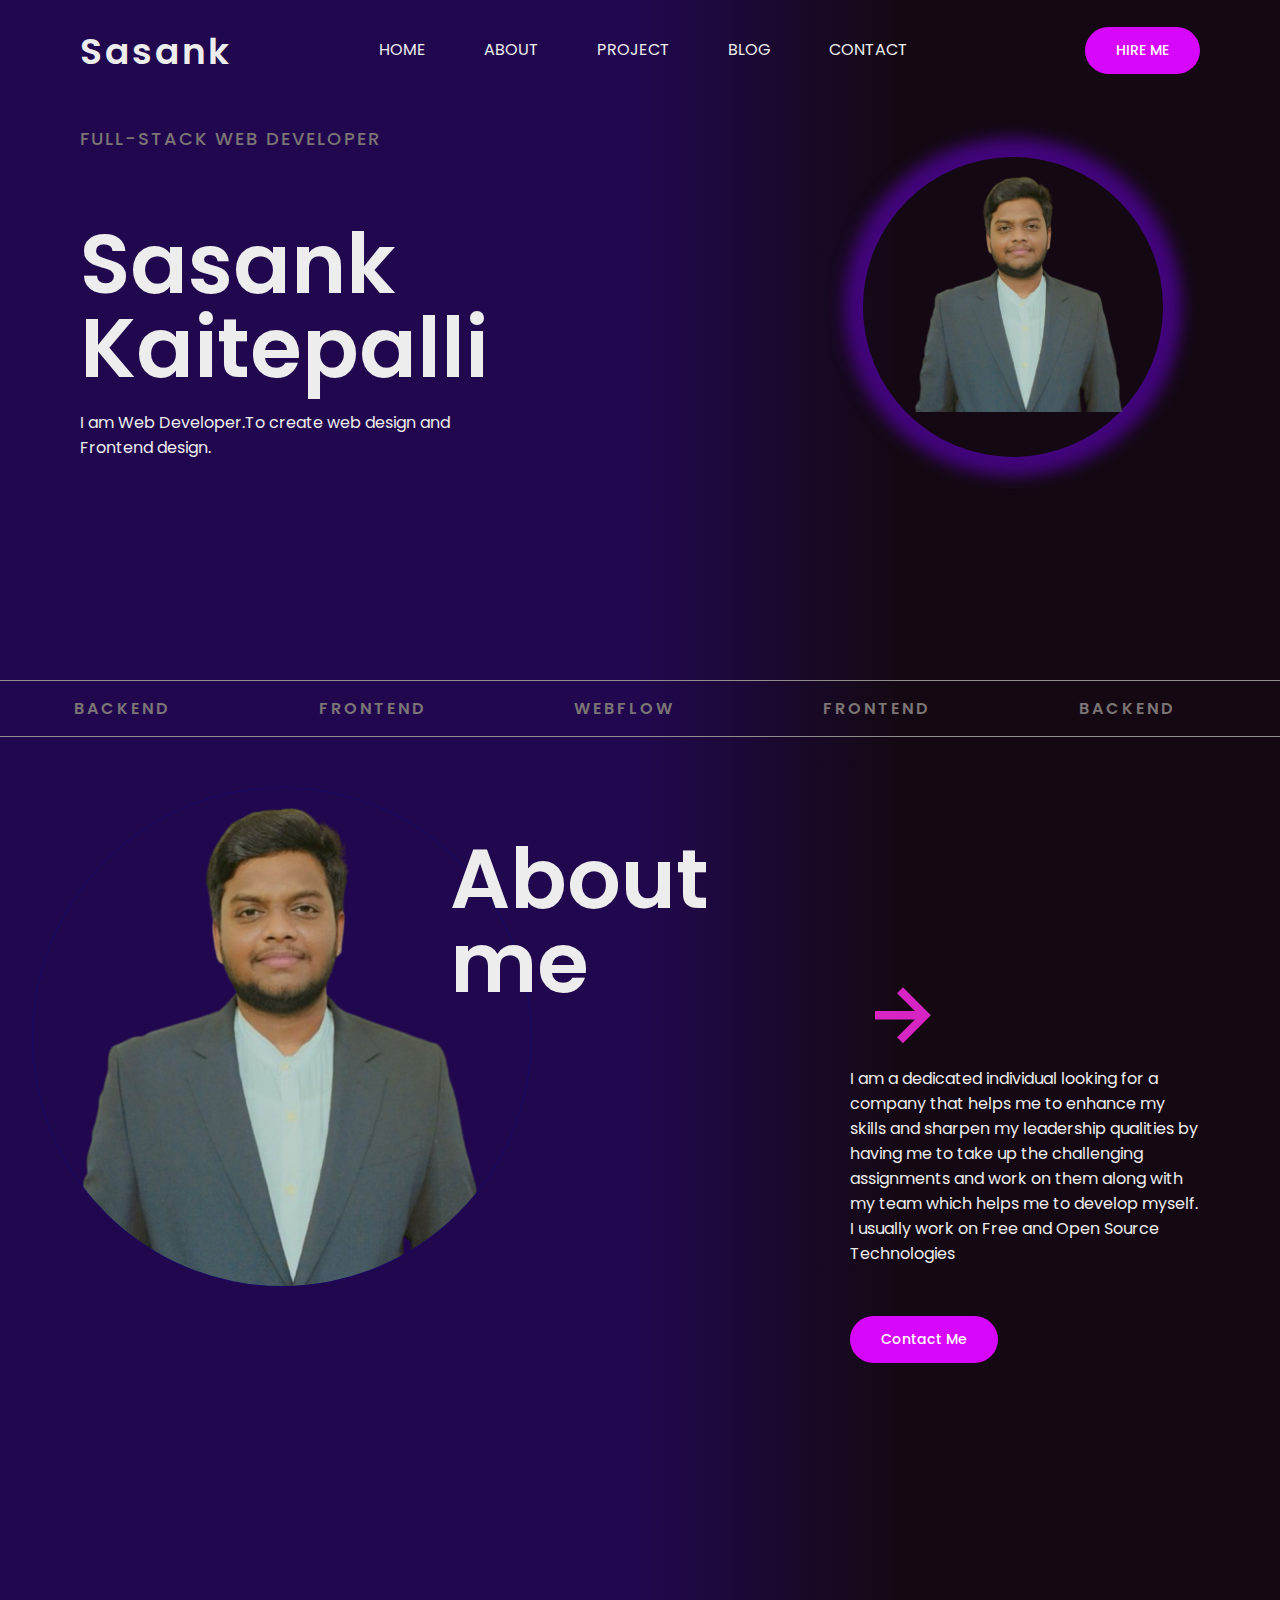
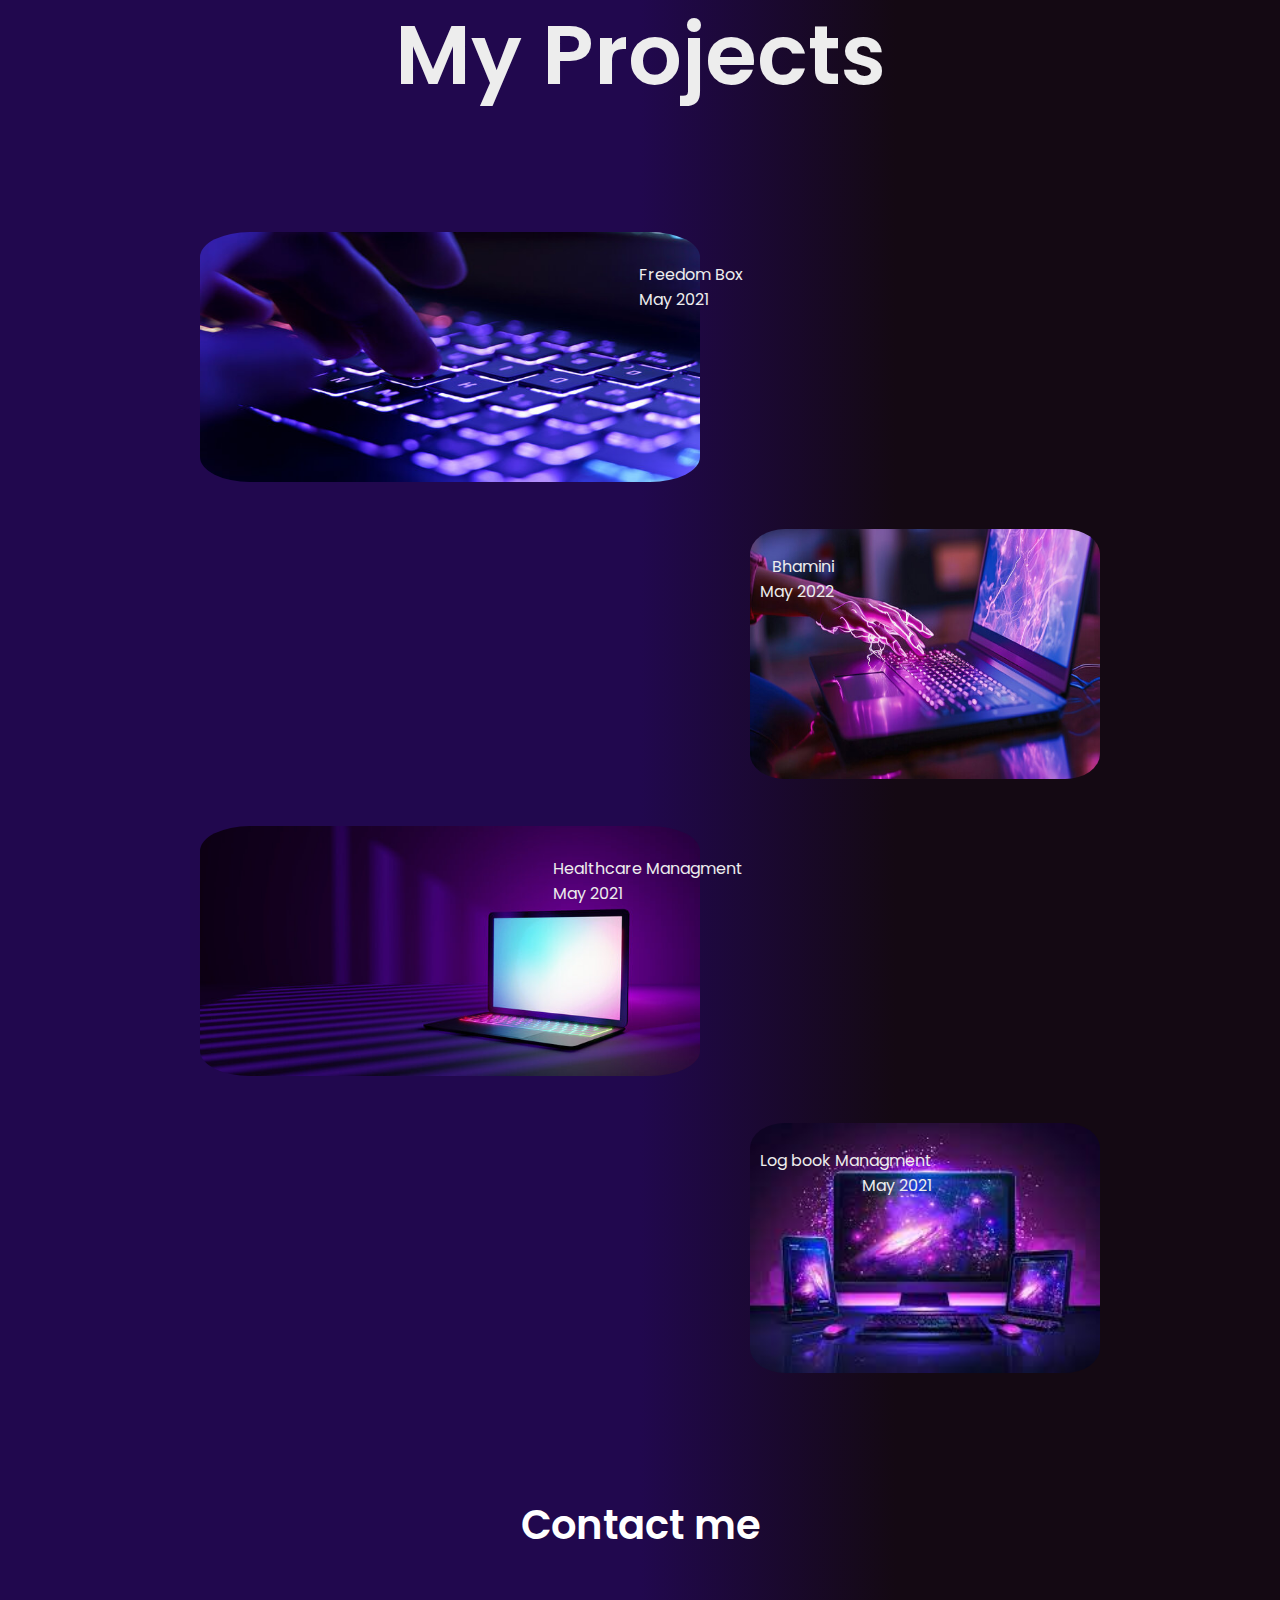
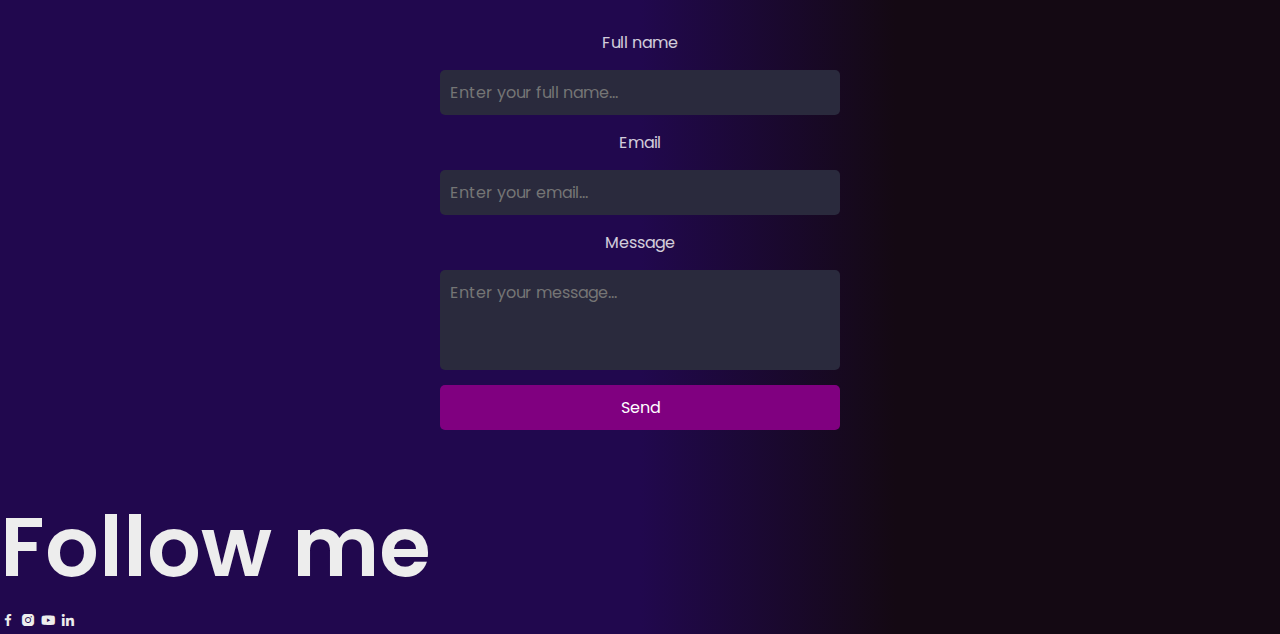
<file: index.html>
<!DOCTYPE html>
<html lang="en">
<head>
    <meta charset="UTF-8">
    <meta name="viewport" content="width=device-width, initial-scale=1.0">
    <link rel="stylesheet" href="style3.css">
    <link rel="preconnect" href="https://fonts.googleapis.com">
    <link rel="preconnect" href="https://fonts.gstatic.com" crossorigin>
    <link href="https://fonts.googleapis.com/css2?family=Poppins:wght@300;400;500;600;700&display=swap" rel="stylesheet">
    <link href='https://unpkg.com/boxicons@2.1.4/css/boxicons.min.css' rel='stylesheet'>
    
    <title>Sasank</title>
</head>
<body>
    <section>
     <div class="container">
        <div class="header" id="header">
            <div class="header_logo">
                <a href="#"><strong></strong>Sasank</a>
            </div>
            <div class="nav_links">
                <ul>
                    <li><a href="#home">HOME</a></li>
                    <li><a href="#about">ABOUT</a></li>
                    <li><a href="#project">PROJECT</a></li>
                    <li><a href="#">BLOG</a></li>
                    <li><a href="#">CONTACT</a></li>
                </ul>
            </div>
            <div class="btn">
                <a href="#">HIRE ME</a>
            </div>
        </div>
        <div class="home_sec" id="home">
            <div class="txt_content">
                <h3>FULL-STACK WEB DEVELOPER</h3>
                <br>
                <br>
                <h1>Sasank Kaitepalli</h1>
                <p>I am Web Developer.To create web design and Frontend design.</p>
            </div>
            <div class="home_img"><img src="Sasi.png" alt="hm-bnr-attrny"></div>
        </div>
        <br>
        <br>
        <br>
        <br>  <br>  <br>  <br>  
    </section>
    <section>
     
     <div class="products">
        <ul>
            <li><a href="#">BACKEND</a></li>
            <li><a href="#">FRONTEND</a></li>
            <li><a href="#">WEBFLOW</a></li>
            <li><a href="#">FRONTEND</a></li>
            <li><a href="#">BACKEND</a></li>
        </ul>
    </div>
    <div class="about" id="about">
        <div class="about_row">
            <div class="about_col1">
                <img src="Sasi.png" alt="">
            </div>

            
            <div class="about_col2">
                <h1>About <br>me </i></h1>
                <i class='bx ba bx-right-arrow-alt'></i><br>
                <p> I am a dedicated individual looking for a company that helps me to enhance my skills and
                    sharpen my leadership qualities by having me to take up the challenging assignments and work
                    on them along with my team which helps me to develop myself. I usually work on Free and
                    Open Source Technologies</p>
                <br>
                <br>
                <div class="btn btn2"><a href="#">Contact Me</a></div>            
            </div>
        </div>
    </div>
</section>
<section>

</section>
<br> <br> <br><br>

<div class="projects">
    <h1> <center>My Projects</center></h1>
    <br><br><br>
    <div class="project-card">
        <img src="laptop1.jpg" alt="">
        <div class="top-right">Freedom Box<br>May 2021</div>
    </div>
    <div class="project-card2">
        <img src="laptop2.jpg" alt="">
        <div class="top-left">Bhamini<br>May 2022</div>
    </div>
    <div class="project-card">
        <img src="laptop3.jpg" alt="">
        <div class="top-right">Healthcare Managment<br>May 2021</div>        
    </div>
    <div class="project-card2">        
        <img src="laptop4.jpg" alt="">
        <div class="top-left">Log book Managment<br>May 2021</div>    
    </div>
</div>
<br><br><br>
<div class="contact-container">
    <h1>Contact me</h1>
    <form class="contact-form">
        <br><br>
        <label for="name">Full name</label>
        <input type="text" id="name" placeholder="Enter your full name..." required>
        
        <label for="email">Email</label>
        <input type="email" id="email" placeholder="Enter your email..." required>
        
        <label for="message">Message</label>
        <textarea id="message" placeholder="Enter your message..." required></textarea>
        
        <button type="submit">Send</button>
    </form>
    </div>
    <br><br><br>
    <div class="followme">
        <div class="follow_flex">
        <div class="follow_content">
            <h1>Follow me</h1>
            <div class="footer_sci">
                <a href="#"><i class='bx bxl-facebook'></i></a>
                <a href="#"><i class='bx bxl-instagram-alt'></i></a>
                <a href="#"><i class='bx bxl-youtube'></i></a>
                <a href="#"><i class='bx bxl-linkedin'></i></a>
            </div>
       
        </div>
        </div>
    </div>

</body>
</html>
</file>
<file: style3.css>
/* @media screen and (max-width: 1024px) {
    .header {
        flex-direction: column;
    }

    .nav_links ul {
        display: flex;
        flex-wrap: wrap;
        justify-content: center;
        gap: 10px;
    }

    .home_sec {
        flex-direction: column;
        text-align: center;
    }

    .txt_content, .home_img {
        width: 100%;
    }

    .home_img {
        margin: 20px 0;
    }

    .about_row {
        flex-direction: column;
    }

    .about_col1, .about_col2 {
        flex-basis: 100%;
        text-align: center;
        margin-bottom: 20px;
    }

    .about_col1 img {
        width: 300px;
        height: 300px;
    }

    .products ul {
        flex-wrap: wrap;
        gap: 15px;
    }

    .products ul li a {
        font-size: 14px;
    }

    .projects .project-card, .projects .project-card2 {
        width: 100%;
        margin: 20px auto;
        text-align: center;
    }

    .project-card img, .project-card2 img {
        width: 80%;
        height: auto;
        margin: 0 auto;
    }

    .followme {
        padding: 20px;
        text-align: center;
    }

    .follow_content h1 {
        font-size: 60px;
    }
}

@media screen and (max-width: 768px) {
    .header_logo a {
        font-size: 24px;
    }

    .nav_links ul li {
        margin-bottom: 10px;
    }

    .home_img::after {
        width: 200px;
        height: 200px;
    }

    .about_col1 img {
        width: 250px;
        height: 250px;
    }

    h1 {
        font-size: 36px;
    }

    .projects .project-card img, .projects .project-card2 img {
        width: 90%;
        border-radius: 15px;
    }

    .footer_sci a {
        width: 40px;
        height: 40px;
        font-size: 20px;
    }

    .contact-form {
        width: 90%;
    }

    .contact-form button {
        padding: 10px 15px;
        font-size: 1rem;
    }

    .follow_content h1 {
        font-size: 50px;
    }
}

@media screen and (max-width: 480px) {
    .nav_links ul {
        flex-direction: column;
        gap: 5px;
    }

    .home_sec {
        padding: 20px 0;
    }

    .txt_content {
        font-size: 14px;
    }

    h1 {
        font-size: 24px;
    }

    .projects h1 {
        font-size: 18px;
    }

    .project-card img, .project-card2 img {
        width: 100%;
        border-radius: 10px;
    }

    .follow_content h1 {
        font-size: 40px;
    }

    .contact-form {
        gap: 10px;
    }

    .contact-form label {
        font-size: 0.8rem;
    }

    .contact-form button {
        padding: 8px;
    }
} */






 *{
    margin: 0;
    padding: 0;
    box-sizing: border-box;
    font-family: 'Poppins' ,sans-serif;
}
img{
    width: 100%;
}
a{
    text-decoration: none;
    color: #ededed;
    font-size: 16px;
    font-weight: 400;
}
body{
    background-color: #070707;
    background-image: linear-gradient(to left, #140913 30%, #21084e 50%);
    color: #ededed;
    width: 100%;
}

.container{
    width: 100%;
    margin: auto;
    padding: 0 80px;
}
strong{
    color: #13025c;
    font-weight: 700;
    font-size: 40px;
}
.header{
    display: flex;
    justify-content: space-between;
    align-items: center;
    position: relative;
    margin: auto;
    padding: 20px 0 0;
    background-color: transparent;
}
.nav_links ul li{
    list-style-type: none;
    display: inline-block;
    padding: 8px 12px;
    position: relative;
    margin-right: 30px;
}
.nav_links ul li:after{
    content: "";
    width: 0%;
    height: 2px;
    background-color: #D707FB;
    display: block;
    margin: auto;
    transition: 0.5s;
}
.nav_links ul li:hover::after{
    width: 100%;
}
.header_logo a{
    font-size: 36px;
    font-weight: 600;
    letter-spacing: 3px;
}
.btn a{
        color: #ffffff;
        border: 1px solid transparent;
        border-radius: 30px;
        padding: 12px 30px;
        background-color: #D707FB;
        position: relative;
        font-size: 14px;
        font-weight: 500;
        cursor: pointer;
        text-decoration: none;
        display: inline-block;
}
.btn a:hover{
        background-color: #130953;
        color: #D707FB;
        box-shadow: 0 0 20px #130953;
}
.home_sec{
    display: flex;
    justify-content: space-between;
    align-items: center;
    padding: 45px 0 45px 0;
    width: 100%;
}
.txt_content{
    width: 38%;
}
.home_img{
    width: 27%;
    position: relative;
    z-index: 0;
}
.home_img::after{
    position: absolute;
    content: " ";
    width: 300px;
    height: 300px;
    top: -10px;
    left: -35px;
    margin: auto;
    box-shadow:  0 0px 16px 19px #42057c;
    border-radius: 50%;
    z-index: -1;
}
.home_img img{
    width: 245px;
    height: 245px;
    z-index: 99;
    position: relative;
}

h3{
    font-size: 18px;
    font-weight: 500;
    letter-spacing: 2px;
    color: #7B7575;
    margin-bottom: 20px;
}
h2{
    font-size: 25px;
    font-weight: 500;
    letter-spacing: 2px;
    color: #ededed;
    margin-bottom: 10px;
}
h1{
   font-size: 84px;
   font-weight: 600; 
   line-height: 1;
   margin-bottom: 20px;
}
p{
    font-size: 16px;
    font-weight: 400;
}
span{
    font-size: 12px;
    font-weight: 400;
}
.products{
    background-color: transparent;
    border-top: 1px solid #908d8d;
    border-bottom: 1px solid #908d8d;
    padding: 15px 0;
    text-align: center;
}
.products ul{
    display: flex;
    justify-content: space-around;
    margin-right: 30px;
}
.products ul li{
    list-style-type: none;
}
.products ul li a{
    letter-spacing: 3px;
    color: #7B7575;
    font-weight: 600;
    
}
.products ul li a:hover{
    color: #ededed;
    font-weight: 600;

}


.about{
    padding: 50px 0;
}
.about_row{
    display: flex;
    justify-content: center;
    
    flex-wrap: wrap;
}
.about_col1{
    flex-basis: 60%;
    position: relative;
}
.about_col1 img{
    width: 500px;
    height: 500px;
    border: 1px solid #170a69;
    border-radius: 50%;
}
.about_col2{
    flex-basis: 35%;
    z-index: 1;
    padding: 50px;
}
.about_num{
    display: flex;
    justify-content: space-between;
    gap: 30px;
    line-height: 0.5;
    width: 50%;
    padding: 20px 0 20px;
}
.about_col2 h1{
    margin-left: -400px;
}
.ba{
 font-size: 100px  ;
 display: inline-flex;
 justify-content: flex-end;
 color: #d625c2;
 text-align: right;
margin-top: -60px;
}

















@media screen and (max-width:780px) {
    .header{
        display: block; 
        width: 100%;
        text-align: center;
    }
    .nav_links ul li{
        display: block;
        text-align: center;
    }
    .btn a{
        text-align: center;
        margin-left: 0;
    }
    .home_sec{
        display: block;
        margin-bottom: 290px;
    }
    .txt_content{
        width: 100%;
        text-align: center;
    }
    .img_sec{
        width: 200px;
        height: 200px;
        margin: auto;
    }
    .products{
        border: 1px solid #ededed;
    }
    .products ul{
        flex-wrap: wrap;
        border: none;
    }
    .products ul li{
        margin-bottom: 30px;
        padding: 0 30px;
    }
    .nav_links ul li:hover::after{
        width: 10%;
        
    }
   
    .about_me{
        display: block;
        text-align: center;
    }
    .about_txt{
        width: 100%;
    }
    .about_img{
        width: 200px;
        height: 200px;
    }
    .projects_card{
        display: block;
        width: 50%;
        margin: auto;
    }
    h1{
        font-size: 40px;
    }
    .header_logo a{
        font-size: 28px;
    }
    .about_txt h1{
        margin-left: 0px;
        z-index: 0;
    }
    .about_img{
        margin: 0 auto 30px;
    }
    .about_img img{
        width: 200px;
        height: 200px;
        
    }
    .about_num{
        width: 100%;
        justify-content: center;
        gap: 30px;
    }
    
}


.projects{
    padding: 50px 0;
    margin: auto;
}
.project-card{
    position: relative;
    margin-top: 40px;
    width: 60%;
}
.project-card img{
    width: 500px;
    height: 250px;
    border-radius: 10%;
    margin-left: 200px;
}
.project-card h3{
    position: absolute;
    content: "";
    top: 20px;
    right: 0;
    color: #fff;
}

.project-card2{
    position: relative;
    margin-top: 40px;
    text-align: right;
    width: 100%;
}
.project-card2 img{
    width: 350px;
    height: 250px;
    border-radius: 10%;
    margin-right: 180px;
}

.project-card2 h3{
    position: absolute;
    content: "";
    bottom: 40px;
    right: 310px;
    color: #fff;
}

.top-right {
    position: absolute;
    top: 30px;
    right: 25px;
  }
  .top-left {
    position: absolute;
    top: 25px;
    left: 760px;
  }




.contact-container {
    text-align: center;
    color: #fff;
}

.contact-container h1 {
    font-size: 2.5rem;
    margin-bottom: 20px;
}

.contact-form {
    display: flex;
    flex-direction: column;
    gap: 15px;
    width: 400px;
    margin: auto;
}

.contact-form label {
    font-size: 1rem;
    opacity: 0.8;
}

.contact-form input,
.contact-form textarea {
    background-color: #2a2a3d;
    border: none;
    padding: 10px;
    color: #fff;
    font-size: 1rem;
    border-radius: 5px;
}

.contact-form textarea {
    resize: none;
    height: 100px;
}

.contact-form button {
    background-color: purple ;
    color: #fff;
    border: none;
    padding: 10px;
    font-size: 1rem;
    border-radius: 5px;
    cursor: pointer;
    transition: background-color 0.3s;
}

.contact-form button:hover {
    background-color: purple;
}

.back-arrow {
    margin-top: 20px;
}

.back-arrow a {
    color: #ff007f;
    font-size: 1.5rem;
    text-decoration: none;
}
</file>
